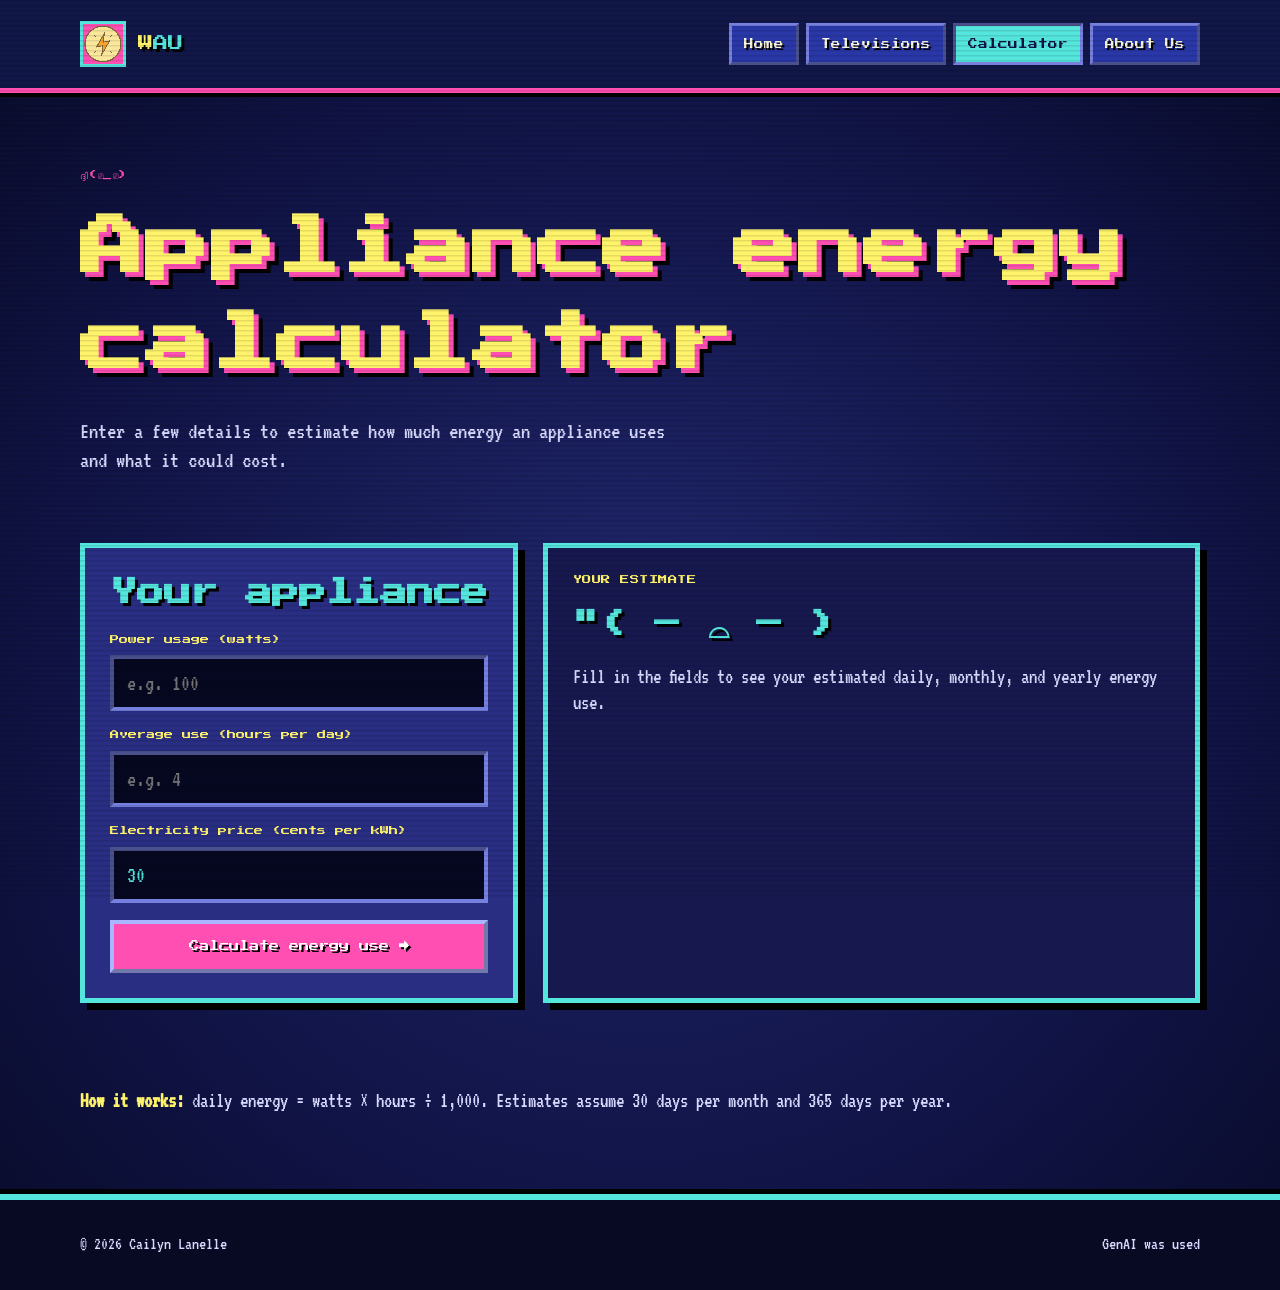
<file: Exercise 0.2/calc.html>
<!DOCTYPE html>
<html lang="en">
<head>
    <meta charset="UTF-8">
    <meta name="viewport" content="width=device-width, initial-scale=1.0">
    <title>Calculator | W</title>
    <link rel="stylesheet" href="css/styles.css">
    <script src="js/scripts.js" defer></script>
</head>
<body>
    <header class="site-header">
        <nav class="nav container" aria-label="Main navigation">
            <a class="brand" href="index.html">
                <img src="images/PowerIcon.png" alt="W power logo">
                <span>W<span class="brand-accent">AU</span></span>
            </a>
            <button class="menu-toggle" aria-label="Toggle menu" aria-expanded="false">☰</button>
            <div class="nav-links">
                <a href="index.html">Home</a>
                <a href="televisions.html">Televisions</a>
                <a class="active" href="calc.html">Calculator</a>
                <a href="about.html">About Us</a>
            </div>
        </nav>
    </header>

    <main>
        <section class="page-hero container">
            <p class="eyebrow">ദ്ദി(⎚_⎚)⁭</p>
            <h1>Appliance energy calculator</h1>
            <p class="lead">Enter a few details to estimate how much energy an appliance uses and what it could cost.</p>
        </section>

        <section class="container calculator-layout">
            <form id="energy-form" class="calculator-card">
                <h2>Your appliance</h2>

                <label for="power">Power usage <span>(watts)</span></label>
                <input id="power" name="power" type="number" min="1" step="1" placeholder="e.g. 100" required>

                <label for="hours">Average use <span>(hours per day)</span></label>
                <input id="hours" name="hours" type="number" min="0" max="24" step="0.5" placeholder="e.g. 4" required>

                <label for="price">Electricity price <span>(cents per kWh)</span></label>
                <input id="price" name="price" type="number" min="0" step="0.1" value="30" required>

                <button class="button button-primary" type="submit">Calculate energy use <span>→</span></button>
            </form>

            <aside id="results" class="results-card" aria-live="polite">
                <p class="eyebrow">YOUR ESTIMATE</p>
                <h2>"( – ⌓ – )</h2>
                <p>Fill in the fields to see your estimated daily, monthly, and yearly energy use.</p>
            </aside>
        </section>

        <section class="container note">
            <strong>How it works:</strong> daily energy = watts × hours ÷ 1,000. Estimates assume 30 days per month and 365 days per year.
        </section>
    </main>

    <footer class="footer">
        <div class="container footer-inner">
            <span>© <span class="current-year"></span> Cailyn Lanelle</span>
            <span>GenAI was used</span>
        </div>
    </footer>
</body>
</html>
</file>
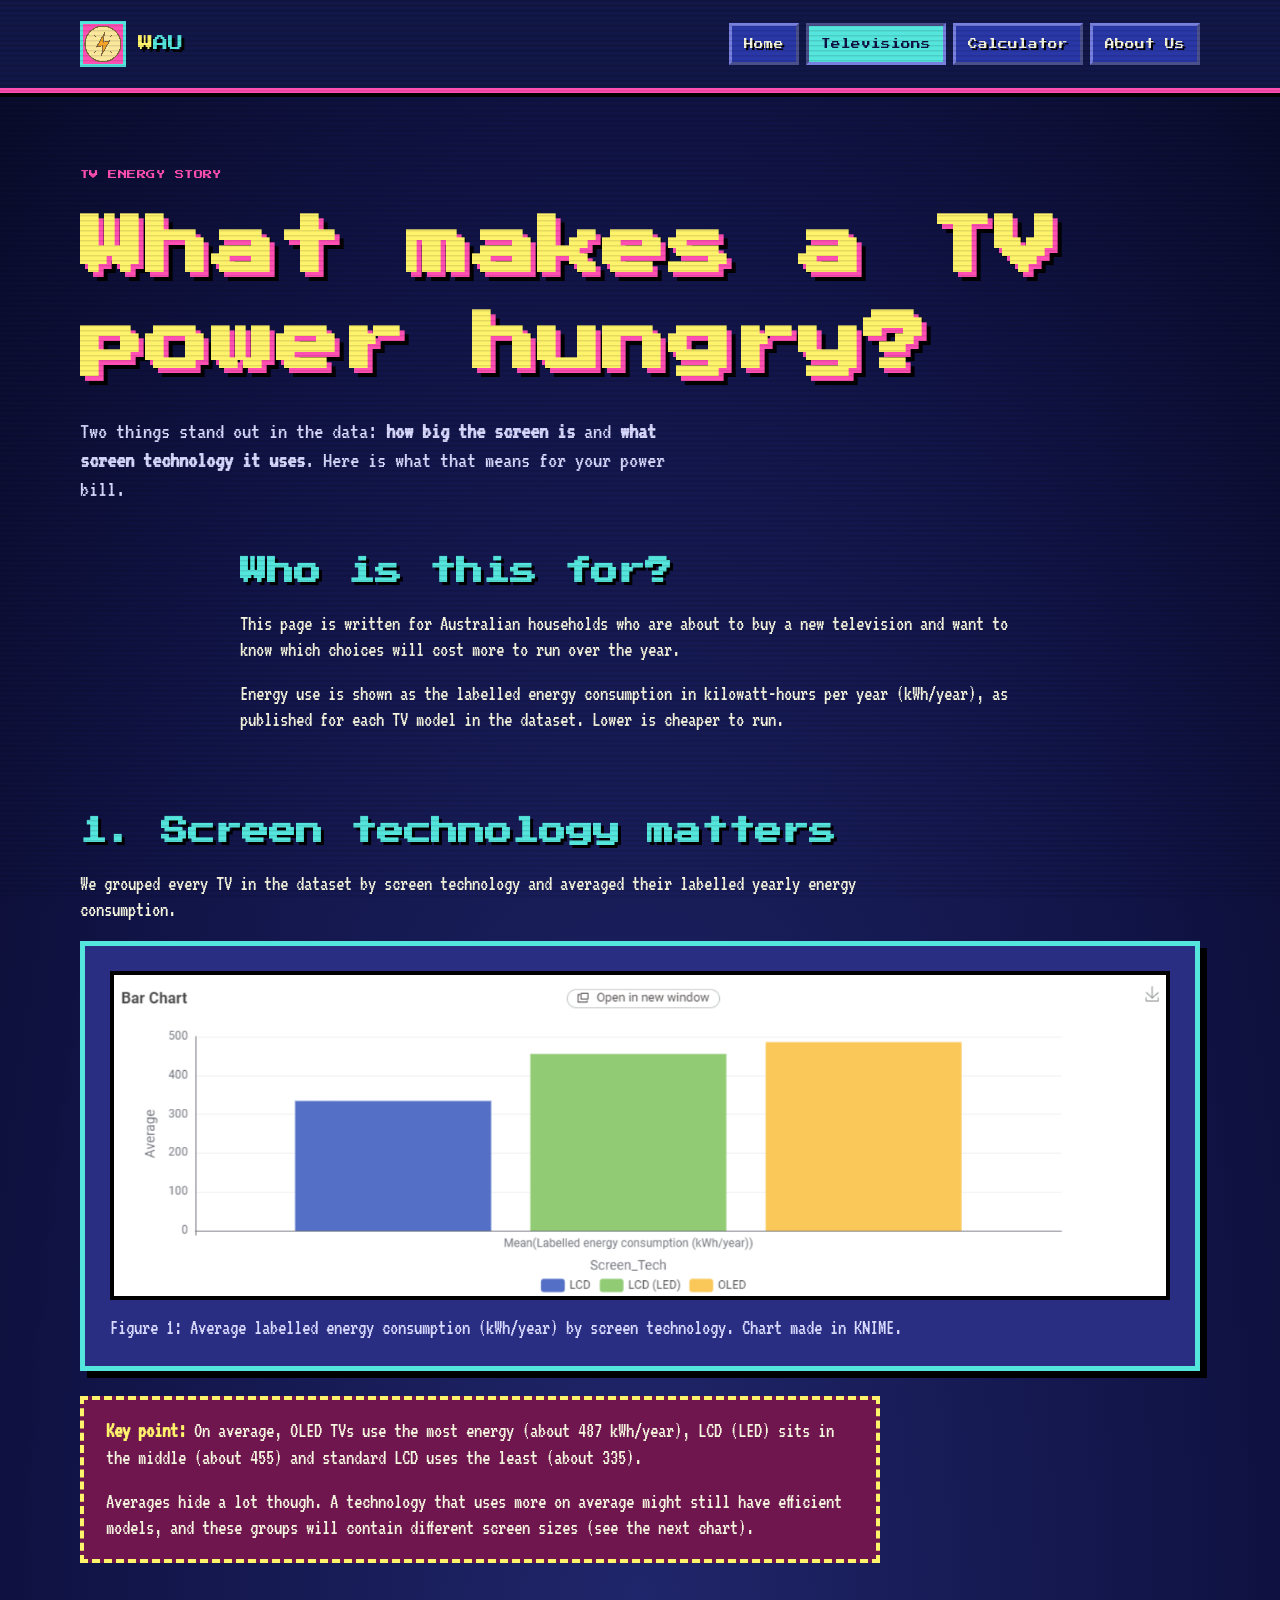
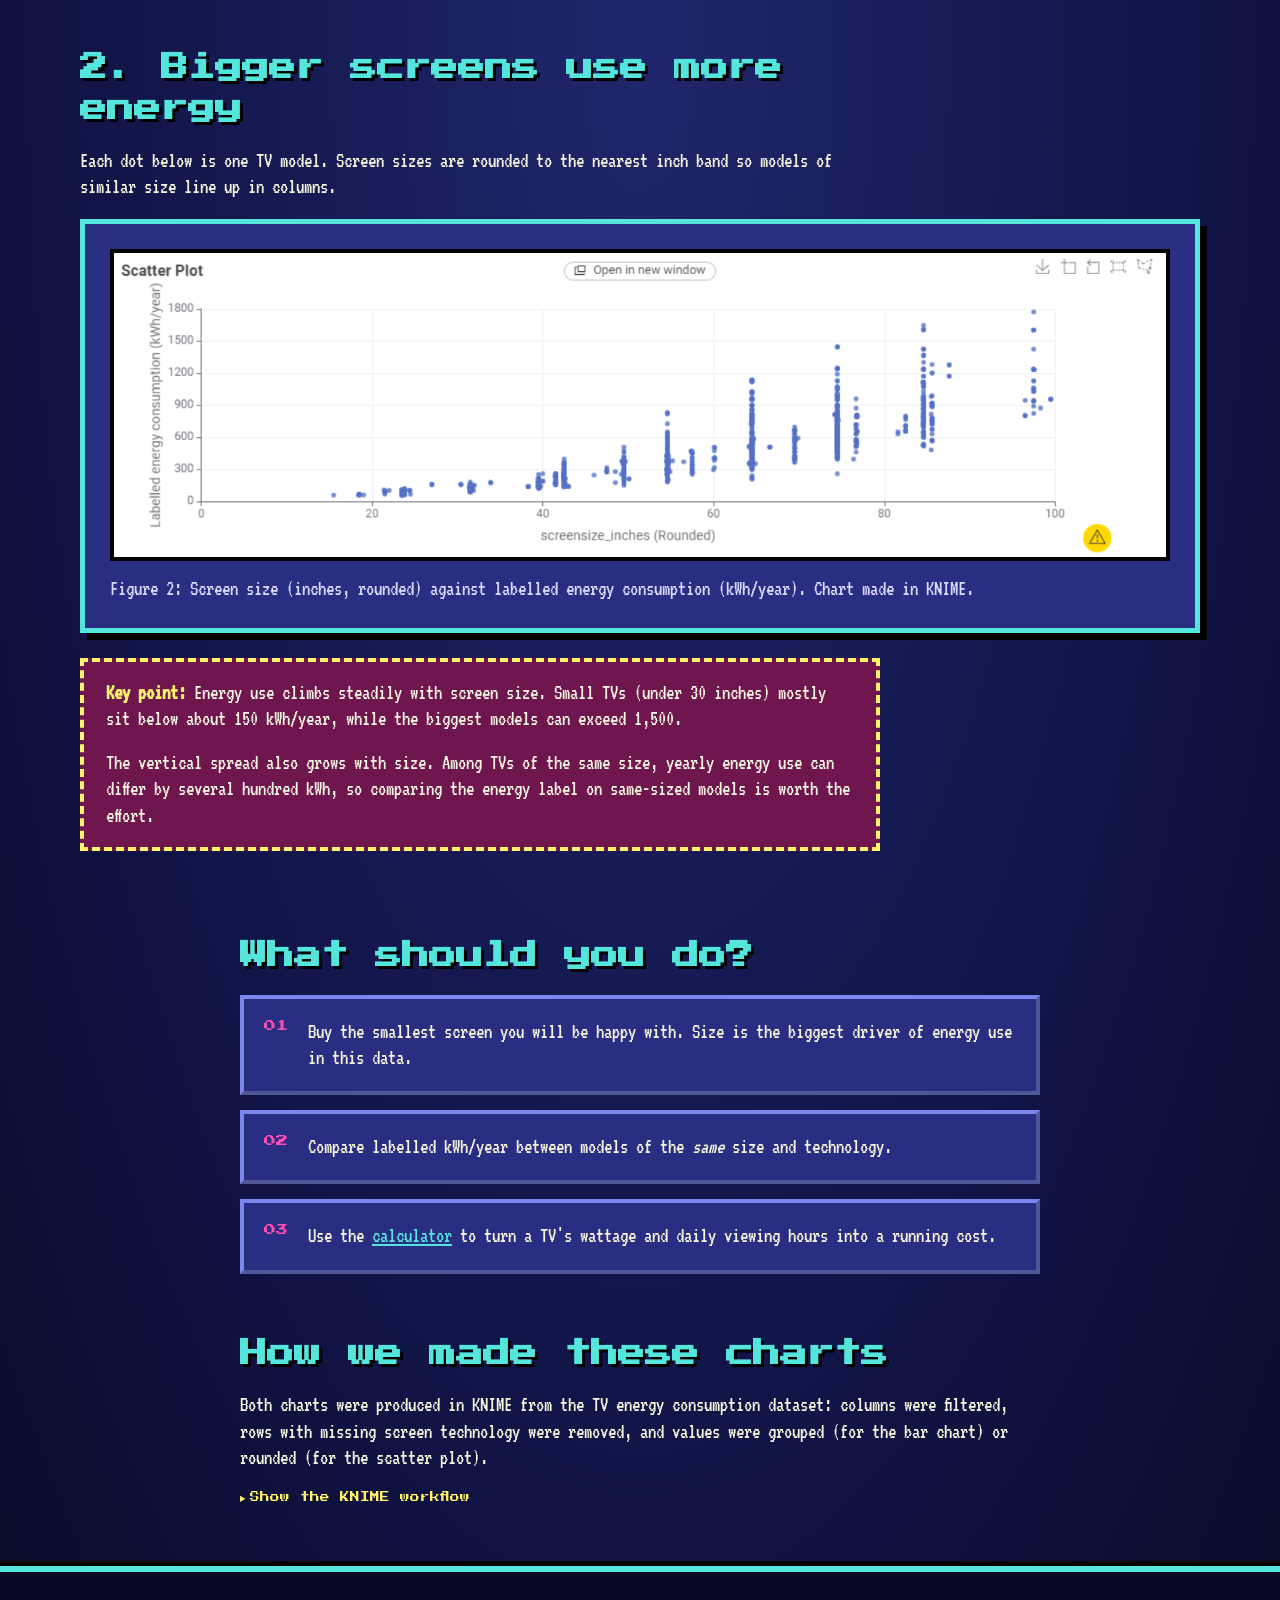
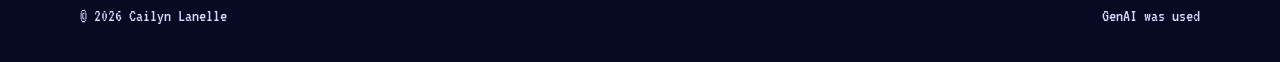
<file: Exercise 3/televisions.html>
<!DOCTYPE html>
<html lang="en">
<head>
  <meta charset="UTF-8">
  <meta name="viewport" content="width=device-width, initial-scale=1.0">
  <title>Televisions | W</title>
  <link rel="stylesheet" href="css/styles.css">
  <script src="js/scripts.js" defer></script>
</head>
<body>
  <header class="site-header">
    <nav class="nav container" aria-label="Main navigation">
      <a class="brand" href="index.html" aria-label="WattWise Australia home">
        <img src="images/PowerIcon.png" alt="WattWise power logo">
        <span>W<span class="brand-accent">AU</span></span>
      </a>
      <button class="menu-toggle" aria-label="Toggle menu" aria-expanded="false">☰</button>
      <div class="nav-links">
        <a href="index.html">Home</a>
        <a class="active" href="televisions.html">Televisions</a>
        <a href="calc.html">Calculator</a>
        <a href="about.html">About Us</a>
      </div>
    </nav>
  </header>

  <main>
    <section class="page-hero container story-intro">
      <p class="eyebrow">TV ENERGY STORY</p>
      <h1>What makes a TV power hungry?</h1>
      <p class="lead">Two things stand out in the data: <strong>how big the screen is</strong> and <strong>what screen technology it uses</strong>. Here is what that means for your power bill.</p>
    </section>

    <section class="container story-section story-text">
      <h2>Who is this for?</h2>
      <p>This page is written for Australian households who are about to buy a new television and want to know which choices will cost more to run over the year.</p>
      <p>Energy use is shown as the labelled energy consumption in kilowatt-hours per year (kWh/year), as published for each TV model in the dataset. Lower is cheaper to run.</p>
    </section>

    <section class="container story-section">
      <div class="story-text">
        <h2>1. Screen technology matters</h2>
        <p>We grouped every TV in the dataset by screen technology and averaged their labelled yearly energy consumption.</p>
      </div>

      <figure class="figure-card">
        <img src="images/screen-tech-bar-chart.png" alt="Bar chart of average labelled energy consumption in kWh per year by screen technology. LCD is about 335, LCD (LED) about 455 and OLED about 487.">
        <figcaption>Figure 1: Average labelled energy consumption (kWh/year) by screen technology. Chart made in KNIME.</figcaption>
      </figure>

      <div class="takeaway story-text">
        <p><strong>Key point:</strong> On average, OLED TVs use the most energy (about 487 kWh/year), LCD (LED) sits in the middle (about 455) and standard LCD uses the least (about 335).</p>
        <p>Averages hide a lot though. A technology that uses more on average might still have efficient models, and these groups will contain different screen sizes (see the next chart).</p>
      </div>
    </section>

    <section class="container story-section">
      <div class="story-text">
        <h2>2. Bigger screens use more energy</h2>
        <p>Each dot below is one TV model. Screen sizes are rounded to the nearest inch band so models of similar size line up in columns.</p>
      </div>

      <figure class="figure-card">
        <img src="images/screen-size-scatter-plot.png" alt="Scatter plot of screen size in inches against labelled energy consumption in kWh per year. Energy use rises with screen size and the spread between models becomes much wider above 60 inches.">
        <figcaption>Figure 2: Screen size (inches, rounded) against labelled energy consumption (kWh/year). Chart made in KNIME.</figcaption>
      </figure>

      <div class="takeaway story-text">
        <p><strong>Key point:</strong> Energy use climbs steadily with screen size. Small TVs (under 30 inches) mostly sit below about 150 kWh/year, while the biggest models can exceed 1,500.</p>
        <p>The vertical spread also grows with size. Among TVs of the same size, yearly energy use can differ by several hundred kWh, so comparing the energy label on same-sized models is worth the effort.</p>
      </div>
    </section>

    <section class="container story-section story-text">
      <h2>What should you do?</h2>
      <div class="tips">
        <div class="tip"><span>01</span><p>Buy the smallest screen you will be happy with. Size is the biggest driver of energy use in this data.</p></div>
        <div class="tip"><span>02</span><p>Compare labelled kWh/year between models of the <em>same</em> size and technology.</p></div>
        <div class="tip"><span>03</span><p>Use the <a href="calc.html">calculator</a> to turn a TV's wattage and daily viewing hours into a running cost.</p></div>
      </div>
    </section>

    <section class="container story-section story-text">
      <h2>How we made these charts</h2>
      <p>Both charts were produced in KNIME from the TV energy consumption dataset: columns were filtered, rows with missing screen technology were removed, and values were grouped (for the bar chart) or rounded (for the scatter plot).</p>
      <details class="workflow-details">
        <summary>Show the KNIME workflow</summary>
        <figure class="figure-card">
          <img src="images/knime-workflow.png" alt="KNIME workflow showing the Column Filter, GroupBy and Bar Chart nodes for the screen technology chart, and the Number Rounder and Scatter Plot nodes for the screen size chart.">
          <figcaption>Figure 3: KNIME workflow. The top two branches create Figures 1 and 2.</figcaption>
        </figure>
      </details>
    </section>
  </main>

  <footer class="footer">
    <div class="container footer-inner">
      <span>© <span class="current-year"></span> Cailyn Lanelle</span>
      <span>GenAI was used</span>
    </div>
  </footer>
</body>
</html>
</file>
<file: Exercise 0.2/css/styles.css>
@import url('https://fonts.googleapis.com/css2?family=Press+Start+2P&family=VT323&display=swap');

:root {
    --navy: #101344;
    --blue: #2937a7;
    --cyan: #54e5dc;
    --pink: #ff4fb3;
    --yellow: #fff36b;
    --white: #f5f4df;
    --ink: #101344;
    --purple: #7428a8;
}

* {
    box-sizing: border-box;
}

html {
    background: #090b29;
}

body {
    margin: 0;
    color: var(--white);
    font-family: 'VT323', monospace;
    font-size: 21px;
    line-height: 1.25;
    background: radial-gradient(ellipse at center, #20266b 0, #101344 65%, #090b29 100%);
    min-height: 100vh;
    position: relative;
}

body:after {
    content: "";
    position: fixed;
    inset: 0;
    pointer-events: none;
    opacity: .1;
    background: repeating-linear-gradient(0deg, transparent 0, transparent 3px, #000 4px, #000 5px);
    z-index: 20;
}

h1, h2, h3, .brand, .nav-links, .button, .eyebrow, th, label {
    font-family: 'Press Start 2P', monospace;
    line-height: 1.5;
}

h1 {
    font-size: clamp(2rem, 5vw, 4.5rem);
    color: var(--yellow);
    text-shadow: 5px 5px var(--pink), 9px 9px #000;
    letter-spacing: .02em;
    margin: 0 0 25px;
}

h2 {
    font-size: clamp(1.1rem, 2.2vw, 1.7rem);
    color: var(--cyan);
    text-shadow: 3px 3px #000;
    margin: 0 0 18px;
}

h3 {
    font-size: .85rem;
    color: var(--yellow);
    margin: 0 0 12px;
}

p {
    margin: 0 0 18px;
    color: var(--white);
}

a {
    color: var(--cyan);
}

.container {
    width: min(1120px, calc(100% - 36px));
    margin: 0 auto;
}

.site-header {
    background: #111747;
    border-bottom: 5px solid var(--pink);
    box-shadow: 0 4px 0 #000;
    position: sticky;
    top: 0;
    z-index: 10;
}

.nav {
    min-height: 88px;
    display: flex;
    align-items: center;
    justify-content: space-between;
    gap: 20px;
}

.brand {
    display: flex;
    align-items: center;
    gap: 12px;
    text-decoration: none;
    color: var(--yellow);
    font-size: .95rem;
    text-shadow: 3px 3px #000;
}

.brand img {
    width: 46px;
    height: 46px;
    image-rendering: pixelated;
    border: 3px solid var(--cyan);
    background: var(--pink);
}

.brand-accent {
    color: var(--cyan);
}

.nav-links {
    display: flex;
    gap: 7px;
    flex-wrap: wrap;
    justify-content: flex-end;
}

.nav-links a {
    font-size: .6rem;
    text-decoration: none;
    color: var(--white);
    padding: 11px 12px;
    border: 3px outset #7780df;
    background: var(--blue);
    text-shadow: 2px 2px #000;
}

.nav-links a:hover {
    color: var(--navy);
    background: var(--yellow);
    text-shadow: none;
}

.nav-links a.active {
    color: var(--navy);
    background: var(--cyan);
    border-style: inset;
    text-shadow: none;
}

.menu-toggle {
    display: none;
}

.hero {
    min-height: 610px;
    display: grid;
    grid-template-columns: 1.05fr .95fr;
    align-items: center;
    gap: 40px;
    padding: 72px 0;
}

.eyebrow {
    font-size: .58rem;
    color: var(--pink);
    letter-spacing: .05em;
    margin-bottom: 18px;
}

.lead {
    font-size: 1.45rem;
    max-width: 610px;
    color: #d8d9ff;
}

.hero h1 span {
    color: var(--cyan);
}

.button-row {
    display: flex;
    gap: 14px;
    flex-wrap: wrap;
    margin-top: 30px;
}

.button {
    display: inline-block;
    text-decoration: none;
    font-size: .64rem;
    padding: 15px 17px;
    border: 4px outset #a8b5ff;
    background: var(--pink);
    color: #fff;
    text-shadow: 2px 2px #000;
    cursor: pointer;
}

.button:hover {
    background: var(--yellow);
    color: var(--navy);
    text-shadow: none;
}

.button-ghost {
    background: var(--purple);
}

.hero-art {
    height: 360px;
    border: 7px solid var(--cyan);
    background: #17194e;
    box-shadow: 10px 10px 0 #000, inset 0 0 0 5px var(--pink);
    position: relative;
    overflow: hidden;
}

.sun {
    position: absolute;
    width: 130px;
    height: 130px;
    border-radius: 50%;
    background: var(--yellow);
    right: 14%;
    top: 12%;
    box-shadow: 0 0 0 7px var(--pink);
}

.spark {
    position: absolute;
    color: var(--cyan);
    font-size: 38px;
}

.spark-one {
    left: 12%;
    top: 20%;
}

.spark-two {
    right: 10%;
    top: 50%;
}

.house {
    position: absolute;
    background: var(--pink);
    width: 230px;
    height: 155px;
    left: 50%;
    bottom: 62px;
    transform: translateX(-50%);
    border: 5px solid #000;
}

.roof {
    position: absolute;
    width: 178px;
    height: 178px;
    background: var(--purple);
    transform: rotate(45deg);
    left: 21px;
    top: -91px;
    border: 5px solid #000;
    z-index: -1;
}

.window {
    position: absolute;
    width: 45px;
    height: 48px;
    background: var(--cyan);
    top: 39px;
    border: 6px solid #000;
}

.window-left {
    left: 22px;
}

.window-right {
    right: 22px;
}

.door {
    position: absolute;
    width: 45px;
    height: 76px;
    background: var(--yellow);
    bottom: 0;
    left: 87px;
    border: 5px solid #000;
}

.ground {
    height: 17px;
    background: var(--cyan);
    position: absolute;
    bottom: 40px;
    left: 13%;
    right: 13%;
    border: 4px solid #000;
}

.section-soft {
    background: #1a1d57;
    border-top: 5px dashed var(--yellow);
    border-bottom: 5px dashed var(--yellow);
    padding: 74px 0;
}

.section-heading {
    display: flex;
    justify-content: space-between;
    align-items: end;
    gap: 30px;
    margin-bottom: 30px;
}

.section-heading > p {
    max-width: 380px;
}

.stat-grid {
    display: grid;
    grid-template-columns: repeat(3, 1fr);
    gap: 18px;
}

.stat-card, .feature-panel, .calculator-card, .results-card, .values-card {
    background: #292e83;
    border: 5px solid var(--cyan);
    box-shadow: 7px 7px 0 #000;
    padding: 25px;
}

.stat-card:nth-child(2) {
    border-color: var(--pink);
}

.stat-card:nth-child(3) {
    border-color: var(--yellow);
}

.stat-icon {
    display: block;
    color: var(--yellow);
    font-size: 2.4rem;
    margin-bottom: 15px;
}

.stat-card strong {
    font-family: 'Press Start 2P';
    color: var(--yellow);
    font-size: .72rem;
    display: block;
    margin-bottom: 15px;
}

.faq-section {
    padding: 76px 0;
}

.faq-list {
    max-width: 800px;
}

.faq-question {
    width: 100%;
    display: flex;
    justify-content: space-between;
    text-align: left;
    background: #292e83;
    border: 4px outset #7b87ec;
    color: var(--white);
    padding: 17px 18px;
    margin-top: 10px;
    font: 1.35rem 'VT323';
    cursor: pointer;
}

.faq-question:hover {
    color: var(--yellow);
}

.faq-question span {
    font: 1.3rem 'Press Start 2P';
    color: var(--pink);
}

.faq-question[aria-expanded=true] {
    background: var(--purple);
    border-style: inset;
}

.faq-answer {
    display: none;
    padding: 15px 22px;
    background: #17194e;
    border: 3px solid var(--cyan);
    border-top: 0;
}

.faq-answer.open {
    display: block;
}

.page-hero {
    padding: 75px 0 50px;
}

.content-grid, .calculator-layout, .about-grid {
    display: grid;
    grid-template-columns: 1fr 1fr;
    gap: 25px;
    padding-bottom: 85px;
}

.tv-illustration {
    height: 240px;
    background: #111344;
    border: 4px solid var(--pink);
    margin-bottom: 25px;
    display: grid;
    place-items: center;
}

.tv-screen {
    width: 260px;
    height: 140px;
    background: #050719;
    border: 10px ridge #6f77db;
    border-radius: 25px;
    color: var(--cyan);
    display: grid;
    place-items: center;
    text-align: center;
    font-family: 'Press Start 2P';
    font-size: .8rem;
    text-shadow: 3px 3px var(--pink);
}

.tv-screen b {
    color: var(--yellow);
}

.tv-stand {
    position: absolute;
    margin-top: 180px;
    width: 100px;
    height: 13px;
    background: var(--pink);
    border: 3px solid #000;
}

.tips {
    display: flex;
    flex-direction: column;
    gap: 15px;
}

.tip {
    display: flex;
    gap: 20px;
    padding: 20px;
    background: #292e83;
    border: 4px outset #7b87ec;
}

.tip > span {
    font-family: 'Press Start 2P';
    color: var(--pink);
    font-size: .75rem;
}

.tip p {
    margin: 0;
}

.table-wrap {
    overflow-x: auto;
}

table {
    width: 100%;
    border-collapse: collapse;
    background: #17194e;
    border: 5px solid var(--cyan);
}

th, td {
    text-align: left;
    padding: 16px;
    border: 2px solid #6068bd;
}

th {
    font-size: .55rem;
    color: var(--yellow);
    background: var(--purple);
}

td {
    color: var(--white);
}

.calculator-layout {
    grid-template-columns: .8fr 1.2fr;
}

.calculator-card {
    display: flex;
    flex-direction: column;
    gap: 9px;
}

.calculator-card h2 {
    margin-bottom: 10px;
}

.calculator-card label {
    font-size: .57rem;
    color: var(--yellow);
}

input {
    width: 100%;
    border: 4px inset #7580df;
    padding: 13px;
    background: #060821;
    color: var(--cyan);
    font: 1.4rem 'VT323';
    margin-bottom: 8px;
}

input:focus {
    outline: 3px solid var(--pink);
}

.results-card {
    background: #17194e;
}

.results-card p {
    color: #d8d9ff;
}

.results-card .eyebrow {
    color: var(--yellow);
}

.result-grid {
    display: grid;
    grid-template-columns: repeat(2, 1fr);
    gap: 12px;
    margin-top: 24px;
}

.result-item {
    background: #292e83;
    border: 3px solid var(--pink);
    padding: 16px;
}

.result-item small {
    display: block;
    color: var(--cyan);
    margin-bottom: 5px;
}

.result-item strong {
    font: 1.8rem 'VT323';
    color: var(--yellow);
}

.error {
    color: var(--yellow) !important;
    background: #6f164e;
    padding: 12px;
    border: 3px dashed var(--yellow);
}

.note {
    padding: 0 0 80px;
    color: #d8d9ff;
}

.note strong {
    color: var(--yellow);
}

.about-grid {
    padding-bottom: 100px;
}

.about-grid > div:first-child {
    padding: 20px 0;
}

.values-card {
    background: #7428a8;
    border-color: var(--yellow);
}

.values-card .eyebrow {
    color: var(--cyan);
}

.value {
    padding: 17px 0;
    border-top: 2px dashed var(--cyan);
}

.value b {
    font-family: 'Press Start 2P';
    font-size: .7rem;
    color: var(--yellow);
    display: block;
    margin-bottom: 8px;
}

.value span {
    color: #fff;
}

.footer {
    background: #080a24;
    border-top: 6px solid var(--cyan);
    box-shadow: 0 -5px 0 #000;
}

.footer-inner {
    min-height: 90px;
    display: flex;
    align-items: center;
    justify-content: space-between;
    font-size: 1.1rem;
}

.footer-inner span {
    color: #d8d9ff;
}

@media (max-width: 760px) {
    .container {
        width: calc(100% - 26px);
    }

    .nav {
        min-height: 72px;
    }

    .nav-links {
        gap: 4px;
    }

    .nav-links a {
        font-size: .48rem;
        padding: 8px 7px;
    }

    .brand {
        font-size: .7rem;
    }

    .brand img {
        width: 36px;
        height: 36px;
    }

    .hero {
        grid-template-columns: 1fr;
        padding: 55px 0;
        min-height: auto;
    }

    .hero-art {
        height: 275px;
    }

    .section-heading {
        display: block;
    }

    .section-heading > p {
        margin-top: 13px;
    }

    .stat-grid, .content-grid, .calculator-layout, .about-grid {
        grid-template-columns: 1fr;
    }

    .page-hero {
        padding: 54px 0 38px;
    }

    .footer-inner {
        padding: 19px 0;
        display: block;
    }

    .footer-inner span {
        display: block;
        margin: 4px 0;
    }

    .result-grid {
        grid-template-columns: 1fr 1fr;
    }
}
</file>
<file: Exercise 3/css/styles.css>
@import url('https://fonts.googleapis.com/css2?family=Press+Start+2P&family=VT323&display=swap');

:root {
    --navy: #101344;
    --blue: #2937a7;
    --cyan: #54e5dc;
    --pink: #ff4fb3;
    --yellow: #fff36b;
    --white: #f5f4df;
    --ink: #101344;
    --purple: #7428a8;
}

* {
    box-sizing: border-box;
}

html {
    background: #090b29;
}

body {
    margin: 0;
    color: var(--white);
    font-family: 'VT323', monospace;
    font-size: 21px;
    line-height: 1.25;
    background: radial-gradient(ellipse at center, #20266b 0, #101344 65%, #090b29 100%);
    min-height: 100vh;
    position: relative;
}

body:after {
    content: "";
    position: fixed;
    inset: 0;
    pointer-events: none;
    opacity: .1;
    background: repeating-linear-gradient(0deg, transparent 0, transparent 3px, #000 4px, #000 5px);
    z-index: 20;
}

h1, h2, h3, .brand, .nav-links, .button, .eyebrow, th, label {
    font-family: 'Press Start 2P', monospace;
    line-height: 1.5;
}

h1 {
    font-size: clamp(2rem, 5vw, 4.5rem);
    color: var(--yellow);
    text-shadow: 5px 5px var(--pink), 9px 9px #000;
    letter-spacing: .02em;
    margin: 0 0 25px;
}

h2 {
    font-size: clamp(1.1rem, 2.2vw, 1.7rem);
    color: var(--cyan);
    text-shadow: 3px 3px #000;
    margin: 0 0 18px;
}

h3 {
    font-size: .85rem;
    color: var(--yellow);
    margin: 0 0 12px;
}

p {
    margin: 0 0 18px;
    color: var(--white);
}

a {
    color: var(--cyan);
}

.container {
    width: min(1120px, calc(100% - 36px));
    margin: 0 auto;
}

.site-header {
    background: #111747;
    border-bottom: 5px solid var(--pink);
    box-shadow: 0 4px 0 #000;
    position: sticky;
    top: 0;
    z-index: 10;
}

.nav {
    min-height: 88px;
    display: flex;
    align-items: center;
    justify-content: space-between;
    gap: 20px;
}

.brand {
    display: flex;
    align-items: center;
    gap: 12px;
    text-decoration: none;
    color: var(--yellow);
    font-size: .95rem;
    text-shadow: 3px 3px #000;
}

.brand img {
    width: 46px;
    height: 46px;
    image-rendering: pixelated;
    border: 3px solid var(--cyan);
    background: var(--pink);
}

.brand-accent {
    color: var(--cyan);
}

.nav-links {
    display: flex;
    gap: 7px;
    flex-wrap: wrap;
    justify-content: flex-end;
}

.nav-links a {
    font-size: .6rem;
    text-decoration: none;
    color: var(--white);
    padding: 11px 12px;
    border: 3px outset #7780df;
    background: var(--blue);
    text-shadow: 2px 2px #000;
}

.nav-links a:hover {
    color: var(--navy);
    background: var(--yellow);
    text-shadow: none;
}

.nav-links a.active {
    color: var(--navy);
    background: var(--cyan);
    border-style: inset;
    text-shadow: none;
}

.menu-toggle {
    display: none;
}

.hero {
    min-height: 610px;
    display: grid;
    grid-template-columns: 1.05fr .95fr;
    align-items: center;
    gap: 40px;
    padding: 72px 0;
}

.eyebrow {
    font-size: .58rem;
    color: var(--pink);
    letter-spacing: .05em;
    margin-bottom: 18px;
}

.lead {
    font-size: 1.45rem;
    max-width: 610px;
    color: #d8d9ff;
}

.hero h1 span {
    color: var(--cyan);
}

.button-row {
    display: flex;
    gap: 14px;
    flex-wrap: wrap;
    margin-top: 30px;
}

.button {
    display: inline-block;
    text-decoration: none;
    font-size: .64rem;
    padding: 15px 17px;
    border: 4px outset #a8b5ff;
    background: var(--pink);
    color: #fff;
    text-shadow: 2px 2px #000;
    cursor: pointer;
}

.button:hover {
    background: var(--yellow);
    color: var(--navy);
    text-shadow: none;
}

.button-ghost {
    background: var(--purple);
}

.hero-art {
    height: 360px;
    border: 7px solid var(--cyan);
    background: #17194e;
    box-shadow: 10px 10px 0 #000, inset 0 0 0 5px var(--pink);
    position: relative;
    overflow: hidden;
}

.sun {
    position: absolute;
    width: 130px;
    height: 130px;
    border-radius: 50%;
    background: var(--yellow);
    right: 14%;
    top: 12%;
    box-shadow: 0 0 0 7px var(--pink);
}

.spark {
    position: absolute;
    color: var(--cyan);
    font-size: 38px;
}

.spark-one {
    left: 12%;
    top: 20%;
}

.spark-two {
    right: 10%;
    top: 50%;
}

.house {
    position: absolute;
    background: var(--pink);
    width: 230px;
    height: 155px;
    left: 50%;
    bottom: 62px;
    transform: translateX(-50%);
    border: 5px solid #000;
}

.roof {
    position: absolute;
    width: 178px;
    height: 178px;
    background: var(--purple);
    transform: rotate(45deg);
    left: 21px;
    top: -91px;
    border: 5px solid #000;
    z-index: -1;
}

.window {
    position: absolute;
    width: 45px;
    height: 48px;
    background: var(--cyan);
    top: 39px;
    border: 6px solid #000;
}

.window-left {
    left: 22px;
}

.window-right {
    right: 22px;
}

.door {
    position: absolute;
    width: 45px;
    height: 76px;
    background: var(--yellow);
    bottom: 0;
    left: 87px;
    border: 5px solid #000;
}

.ground {
    height: 17px;
    background: var(--cyan);
    position: absolute;
    bottom: 40px;
    left: 13%;
    right: 13%;
    border: 4px solid #000;
}

.section-soft {
    background: #1a1d57;
    border-top: 5px dashed var(--yellow);
    border-bottom: 5px dashed var(--yellow);
    padding: 74px 0;
}

.section-heading {
    display: flex;
    justify-content: space-between;
    align-items: end;
    gap: 30px;
    margin-bottom: 30px;
}

.section-heading > p {
    max-width: 380px;
}

.stat-grid {
    display: grid;
    grid-template-columns: repeat(3, 1fr);
    gap: 18px;
}

.stat-card, .feature-panel, .calculator-card, .results-card, .values-card {
    background: #292e83;
    border: 5px solid var(--cyan);
    box-shadow: 7px 7px 0 #000;
    padding: 25px;
}

.stat-card:nth-child(2) {
    border-color: var(--pink);
}

.stat-card:nth-child(3) {
    border-color: var(--yellow);
}

.stat-icon {
    display: block;
    color: var(--yellow);
    font-size: 2.4rem;
    margin-bottom: 15px;
}

.stat-card strong {
    font-family: 'Press Start 2P';
    color: var(--yellow);
    font-size: .72rem;
    display: block;
    margin-bottom: 15px;
}

.faq-section {
    padding: 76px 0;
}

.faq-list {
    max-width: 800px;
}

.faq-question {
    width: 100%;
    display: flex;
    justify-content: space-between;
    text-align: left;
    background: #292e83;
    border: 4px outset #7b87ec;
    color: var(--white);
    padding: 17px 18px;
    margin-top: 10px;
    font: 1.35rem 'VT323';
    cursor: pointer;
}

.faq-question:hover {
    color: var(--yellow);
}

.faq-question span {
    font: 1.3rem 'Press Start 2P';
    color: var(--pink);
}

.faq-question[aria-expanded=true] {
    background: var(--purple);
    border-style: inset;
}

.faq-answer {
    display: none;
    padding: 15px 22px;
    background: #17194e;
    border: 3px solid var(--cyan);
    border-top: 0;
}

.faq-answer.open {
    display: block;
}

.page-hero {
    padding: 75px 0 50px;
}

.content-grid, .calculator-layout, .about-grid {
    display: grid;
    grid-template-columns: 1fr 1fr;
    gap: 25px;
    padding-bottom: 85px;
}

.tv-illustration {
    height: 240px;
    background: #111344;
    border: 4px solid var(--pink);
    margin-bottom: 25px;
    display: grid;
    place-items: center;
}

.tv-screen {
    width: 260px;
    height: 140px;
    background: #050719;
    border: 10px ridge #6f77db;
    border-radius: 25px;
    color: var(--cyan);
    display: grid;
    place-items: center;
    text-align: center;
    font-family: 'Press Start 2P';
    font-size: .8rem;
    text-shadow: 3px 3px var(--pink);
}

.tv-screen b {
    color: var(--yellow);
}

.tv-stand {
    position: absolute;
    margin-top: 180px;
    width: 100px;
    height: 13px;
    background: var(--pink);
    border: 3px solid #000;
}

.tips {
    display: flex;
    flex-direction: column;
    gap: 15px;
}

.tip {
    display: flex;
    gap: 20px;
    padding: 20px;
    background: #292e83;
    border: 4px outset #7b87ec;
}

.tip > span {
    font-family: 'Press Start 2P';
    color: var(--pink);
    font-size: .75rem;
}

.tip p {
    margin: 0;
}

.table-wrap {
    overflow-x: auto;
}

table {
    width: 100%;
    border-collapse: collapse;
    background: #17194e;
    border: 5px solid var(--cyan);
}

th, td {
    text-align: left;
    padding: 16px;
    border: 2px solid #6068bd;
}

th {
    font-size: .55rem;
    color: var(--yellow);
    background: var(--purple);
}

td {
    color: var(--white);
}

.calculator-layout {
    grid-template-columns: .8fr 1.2fr;
}

.calculator-card {
    display: flex;
    flex-direction: column;
    gap: 9px;
}

.calculator-card h2 {
    margin-bottom: 10px;
}

.calculator-card label {
    font-size: .57rem;
    color: var(--yellow);
}

input {
    width: 100%;
    border: 4px inset #7580df;
    padding: 13px;
    background: #060821;
    color: var(--cyan);
    font: 1.4rem 'VT323';
    margin-bottom: 8px;
}

input:focus {
    outline: 3px solid var(--pink);
}

.results-card {
    background: #17194e;
}

.results-card p {
    color: #d8d9ff;
}

.results-card .eyebrow {
    color: var(--yellow);
}

.result-grid {
    display: grid;
    grid-template-columns: repeat(2, 1fr);
    gap: 12px;
    margin-top: 24px;
}

.result-item {
    background: #292e83;
    border: 3px solid var(--pink);
    padding: 16px;
}

.result-item small {
    display: block;
    color: var(--cyan);
    margin-bottom: 5px;
}

.result-item strong {
    font: 1.8rem 'VT323';
    color: var(--yellow);
}

.error {
    color: var(--yellow) !important;
    background: #6f164e;
    padding: 12px;
    border: 3px dashed var(--yellow);
}

.note {
    padding: 0 0 80px;
    color: #d8d9ff;
}

.note strong {
    color: var(--yellow);
}

.about-grid {
    padding-bottom: 100px;
}

.about-grid > div:first-child {
    padding: 20px 0;
}

.values-card {
    background: #7428a8;
    border-color: var(--yellow);
}

.values-card .eyebrow {
    color: var(--cyan);
}

.value {
    padding: 17px 0;
    border-top: 2px dashed var(--cyan);
}

.value b {
    font-family: 'Press Start 2P';
    font-size: .7rem;
    color: var(--yellow);
    display: block;
    margin-bottom: 8px;
}

.value span {
    color: #fff;
}

.footer {
    background: #080a24;
    border-top: 6px solid var(--cyan);
    box-shadow: 0 -5px 0 #000;
}

.footer-inner {
    min-height: 90px;
    display: flex;
    align-items: center;
    justify-content: space-between;
    font-size: 1.1rem;
}

.footer-inner span {
    color: #d8d9ff;
}

@media (max-width: 760px) {
    .container {
        width: calc(100% - 26px);
    }

    .nav {
        min-height: 72px;
    }

    .nav-links {
        gap: 4px;
    }

    .nav-links a {
        font-size: .48rem;
        padding: 8px 7px;
    }

    .brand {
        font-size: .7rem;
    }

    .brand img {
        width: 36px;
        height: 36px;
    }

    .hero {
        grid-template-columns: 1fr;
        padding: 55px 0;
        min-height: auto;
    }

    .hero-art {
        height: 275px;
    }

    .section-heading {
        display: block;
    }

    .section-heading > p {
        margin-top: 13px;
    }

    .stat-grid, .content-grid, .calculator-layout, .about-grid {
        grid-template-columns: 1fr;
    }

    .page-hero {
        padding: 54px 0 38px;
    }

    .footer-inner {
        padding: 19px 0;
        display: block;
    }

    .footer-inner span {
        display: block;
        margin: 4px 0;
    }

    .result-grid {
        grid-template-columns: 1fr 1fr;
    }
}
/* ---------- Data story (televisions page) ---------- */
.story-intro { padding-bottom: 30px; }
.story-section { padding-bottom: 60px; }
.figure-card {
    background: #292e83;
    border: 5px solid var(--cyan);
    box-shadow: 7px 7px 0 #000;
    padding: 25px;
    margin: 0 0 25px;
}
.figure-card img {
    display: block;
    width: 100%;
    height: auto;
    background: #fff;
    border: 4px solid #000;
    margin-bottom: 15px;
}
.figure-card figcaption { color: #d8d9ff; margin: 0; }
.takeaway {
    background: #6f164e;
    border: 4px dashed var(--yellow);
    padding: 18px 22px;
    margin: 0 0 25px;
}
.takeaway strong { color: var(--yellow); }
.takeaway p:last-child { margin-bottom: 0; }
.story-text { max-width: 800px; }
.workflow-details summary { cursor: pointer; color: var(--yellow); font-family: 'Press Start 2P', monospace; font-size: .6rem; line-height: 1.8; }
</file>
